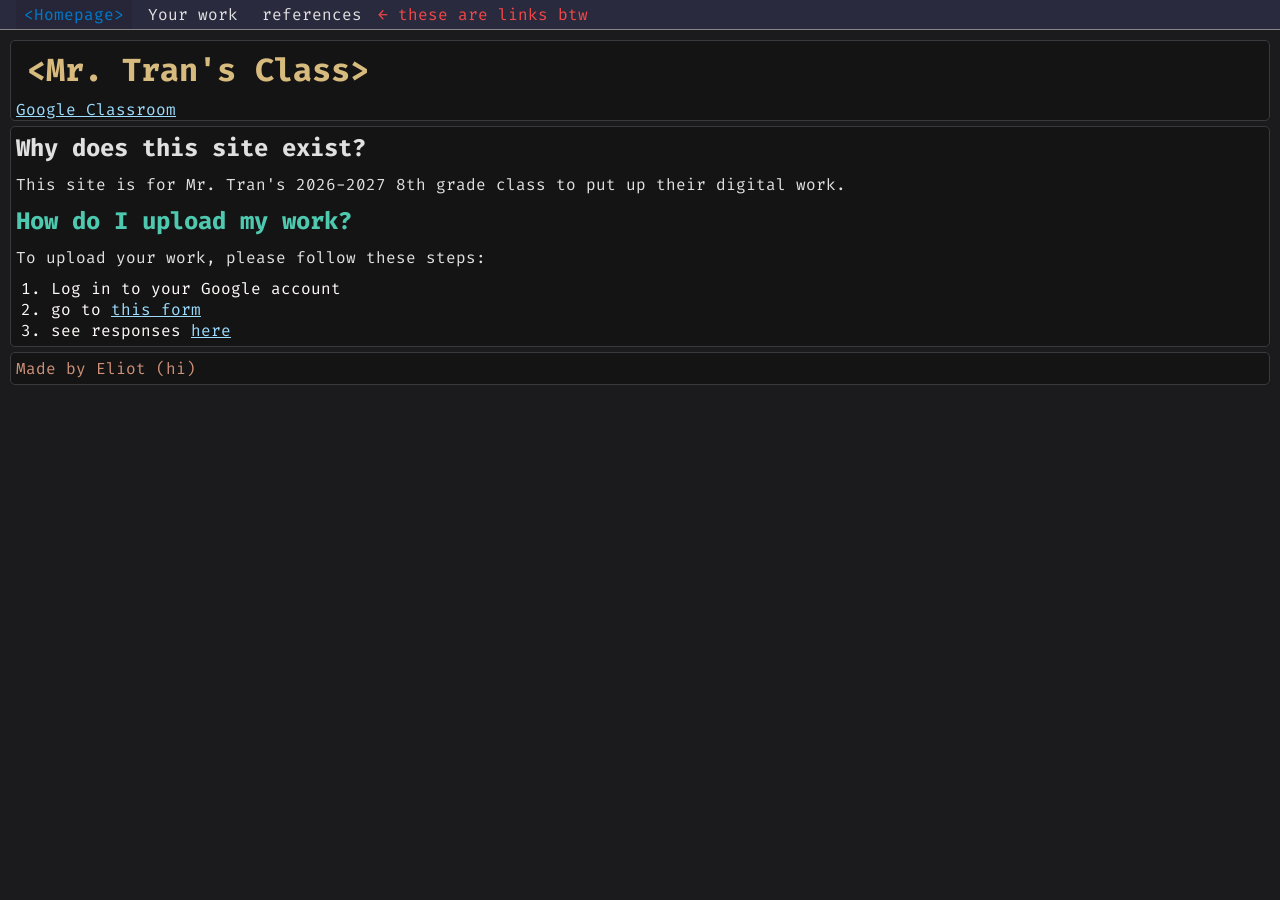
<file: index.html>
<!DOCTYPE html>

<html>
  <head>
    <title>Mr. Tran's Class</title>
    <link rel="icon" type="x/icon" href="favicon.png">

    <meta charset="UTF-8">
    <meta name="robots" content="index, nofollow, noarchive">
    <meta name="viewport" content="width=device-width, initial-scale=1.0">

    <link href="https://fonts.googleapis.com/css2?family=Fira+Code:wght@400;700&display=swap" rel="stylesheet">

    <link href="styles.css" rel="stylesheet">
  </head>

  <body>
    <nav aria-label="Main navigation">
      <ul>
        <li style="background-color: rgba(0, 0, 0, 0.1); color: #007ACC !important;"><a href="./">&lt;Homepage&gt;</a></li>
        <li><a href="work.html">Your work</a></li>
        <li><a href="references.html">references</a></li>
        <li style="color: #f44747;">&larr; these are links btw</li>
      </ul>
    </nav>

    <header>
      <h1 style="color: #d7ba7d;">&lt;Mr. Tran's Class&gt;</h1>
      <a href="https://classroom.google.com/c/ODcyMjUyNjA0MTA3" target="_blank">Google Classroom</a>
    </header>

    <main>
      <h2>Why does this site exist?</h2>
      <p>This site is for Mr. Tran's 2026-2027 8th grade class to put up their digital work.</p>
      
      <h2><span style="color: #4ec9b0;">How do I upload my work?</span></h2>
      <p>To upload your work, please follow these steps:</p>
      <ol>
        <li>Log in to your Google account</li>
        <li>go to <a href="https://forms.gle/a2dmmf9UBRBjH5hG6" target="_blank">this form</a></li>
        <li>see responses <a href="https://docs.google.com/spreadsheets/d/1WU9lUantpehjfpD9VqpzscxRiNa9sy8pElhs3OqFJ3M/edit?usp=sharing" target="_blank">here</a></li>
      </ol>
    </main>

    <footer>
      <p><span style="color: #ce9178;">Made by Eliot (hi)</span></p>
    </footer>
  </body>
</html>
</file>
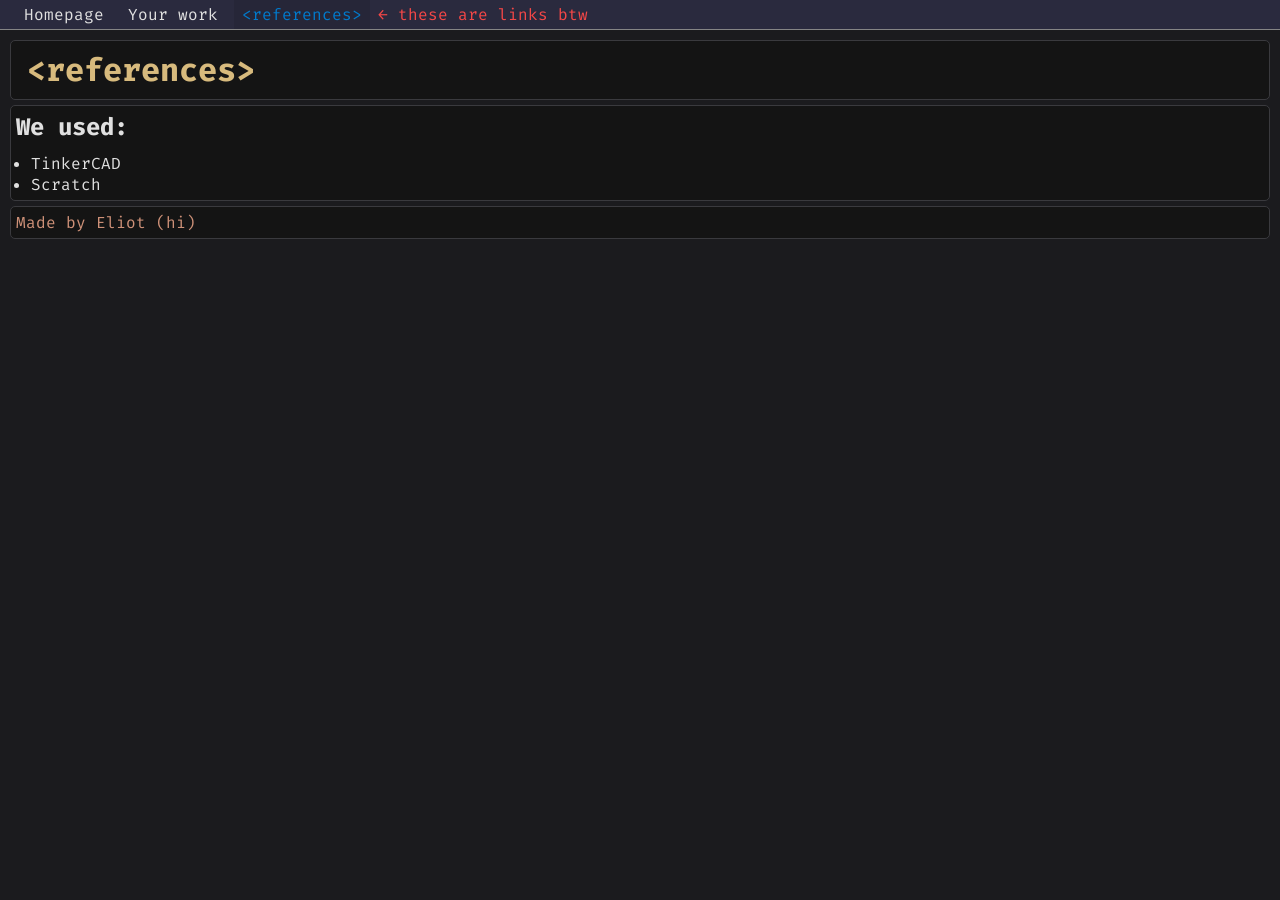
<file: references.html>
<!DOCTYPE html>

<html>
  <head>
    <title>Mr. Tran's Class | references</title>
    <link rel="icon" type="x/icon" href="favicon.png">

    <meta charset="UTF-8">
    <meta name="robots" content="noindex, follow, noarchive">
    <meta name="viewport" content="width=device-width, initial-scale=1.0">

    <link href="https://fonts.googleapis.com/css2?family=Fira+Code:wght@400;700&display=swap" rel="stylesheet">

    <link href="styles.css" rel="stylesheet">
  </head>

  <body>
    <nav aria-label="Main navigation">
      <ul>
        <li><a href="./">Homepage</a></li>
        <li><a href="work.html">Your work</a></li>
        <li style="background-color: rgba(0, 0, 0, 0.1); color: #007ACC !important;"><a href="references.html">&lt;references&gt;</a></li>
        <li style="color: #f44747;">&larr; these are links btw</li>
      </ul>
    </nav>

    <header>
      <h1 style="color: #d7ba7d;">&lt;references&gt;</h1>
    </header>

    <main>
      <h2>We used:</h2>
      <ul style="padding-left: 20px;">
        <li>TinkerCAD</li>
        <li>Scratch</li>
      </ul>
    </main>

    <footer>
      <p><span style="color: #ce9178;">Made by Eliot (hi)</span></p>
    </footer>
  </body>
</html>
</file>
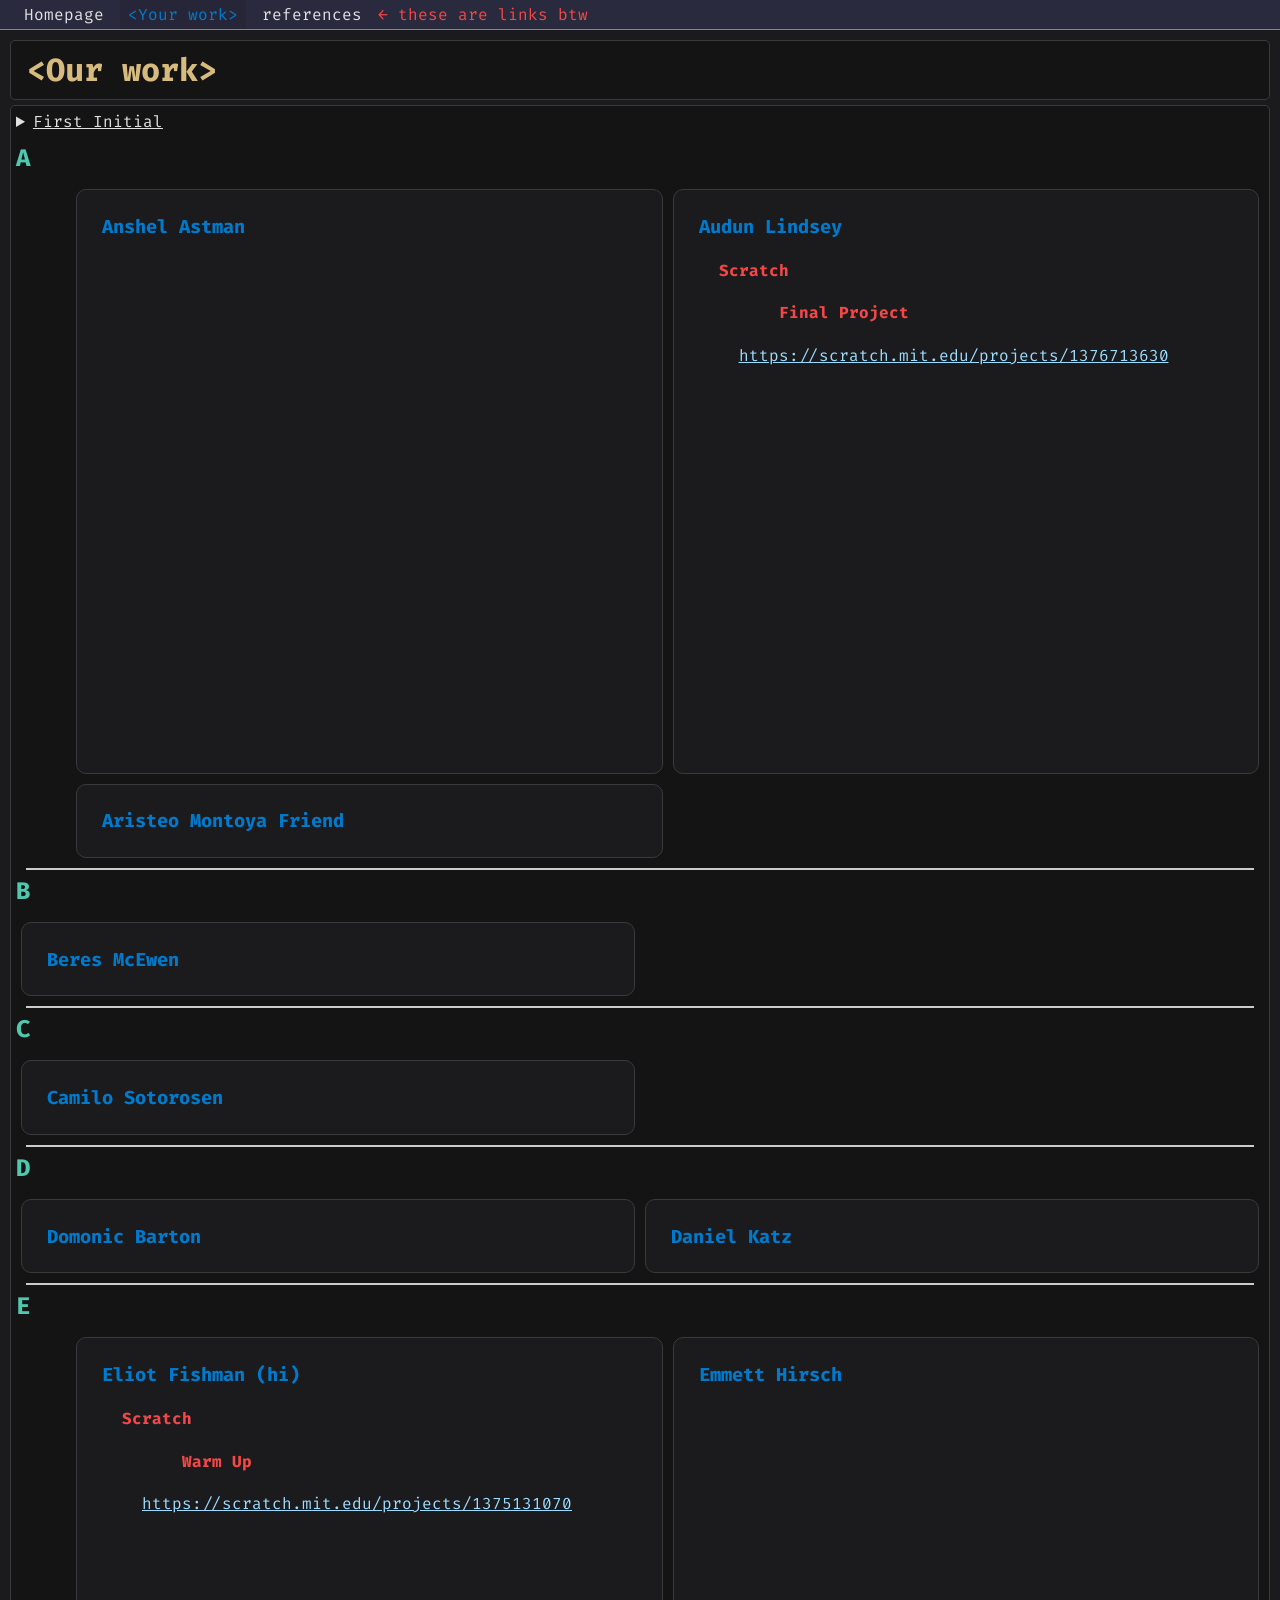
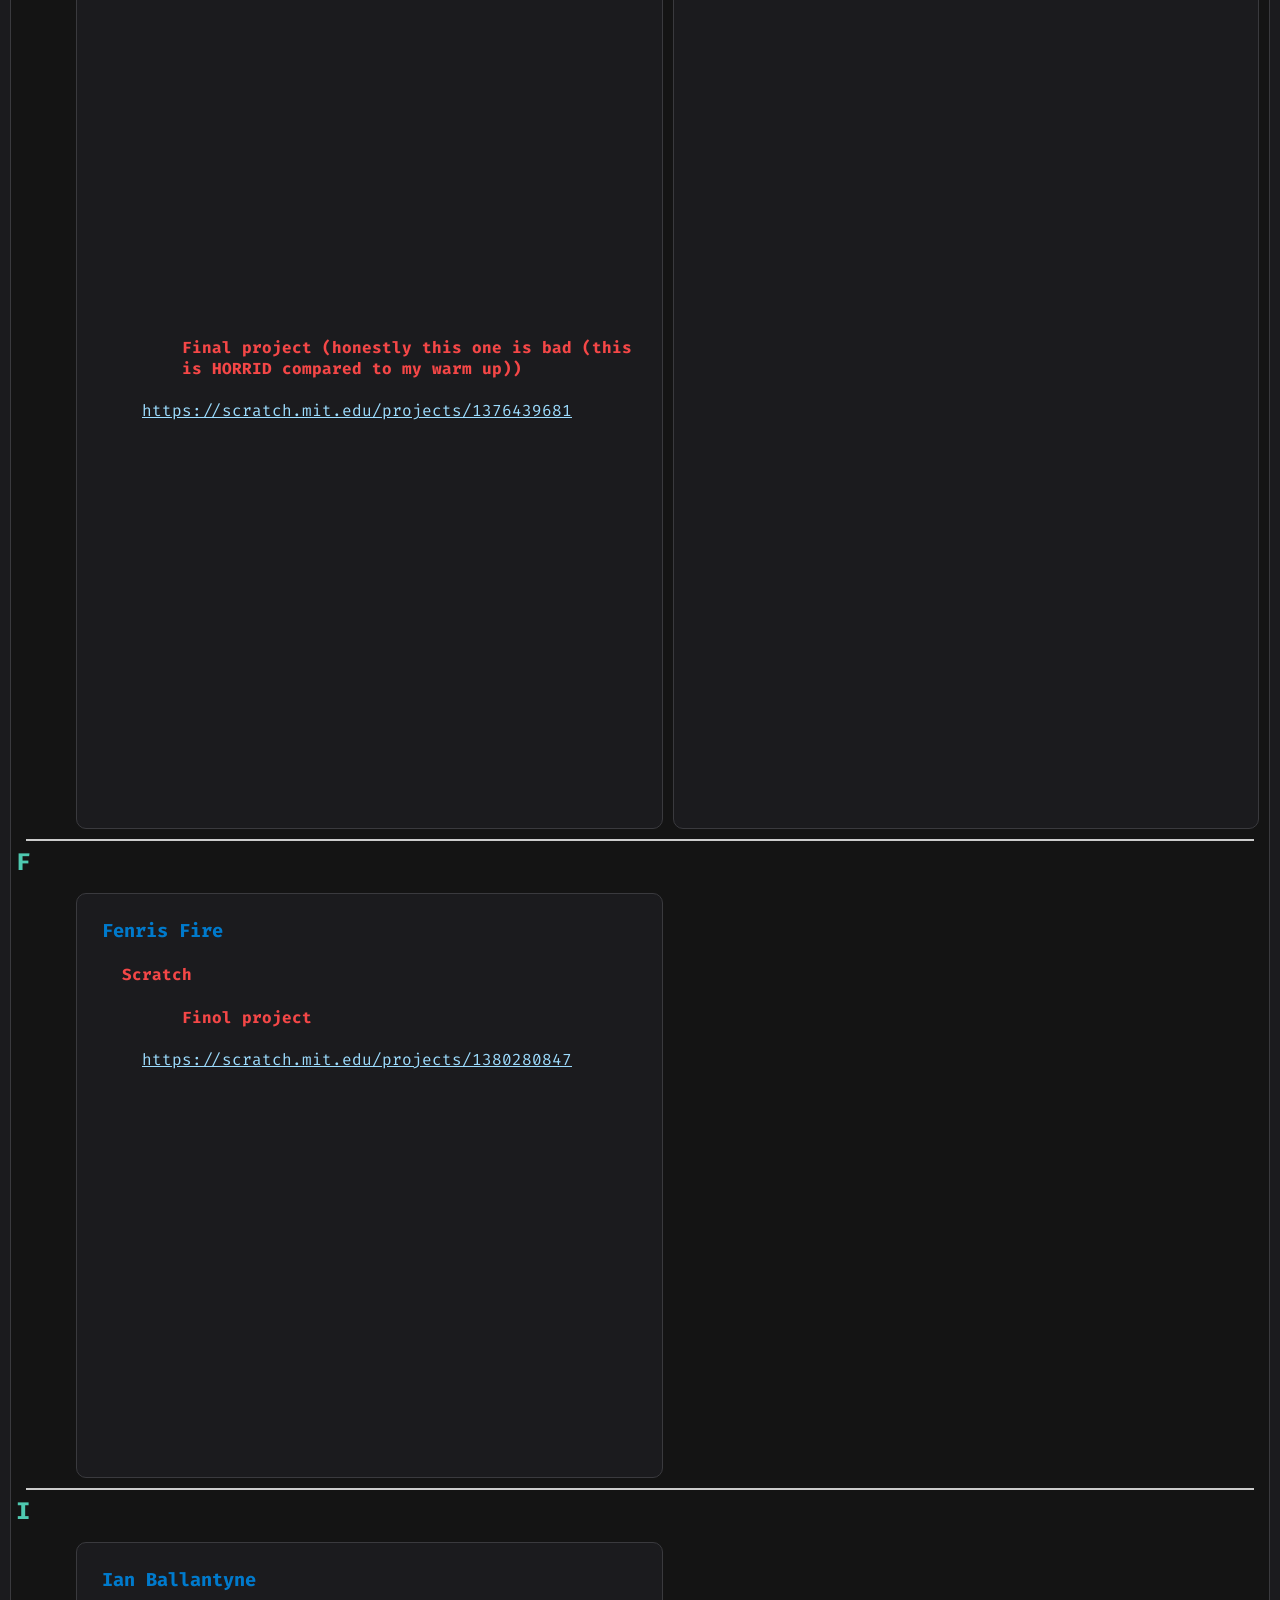
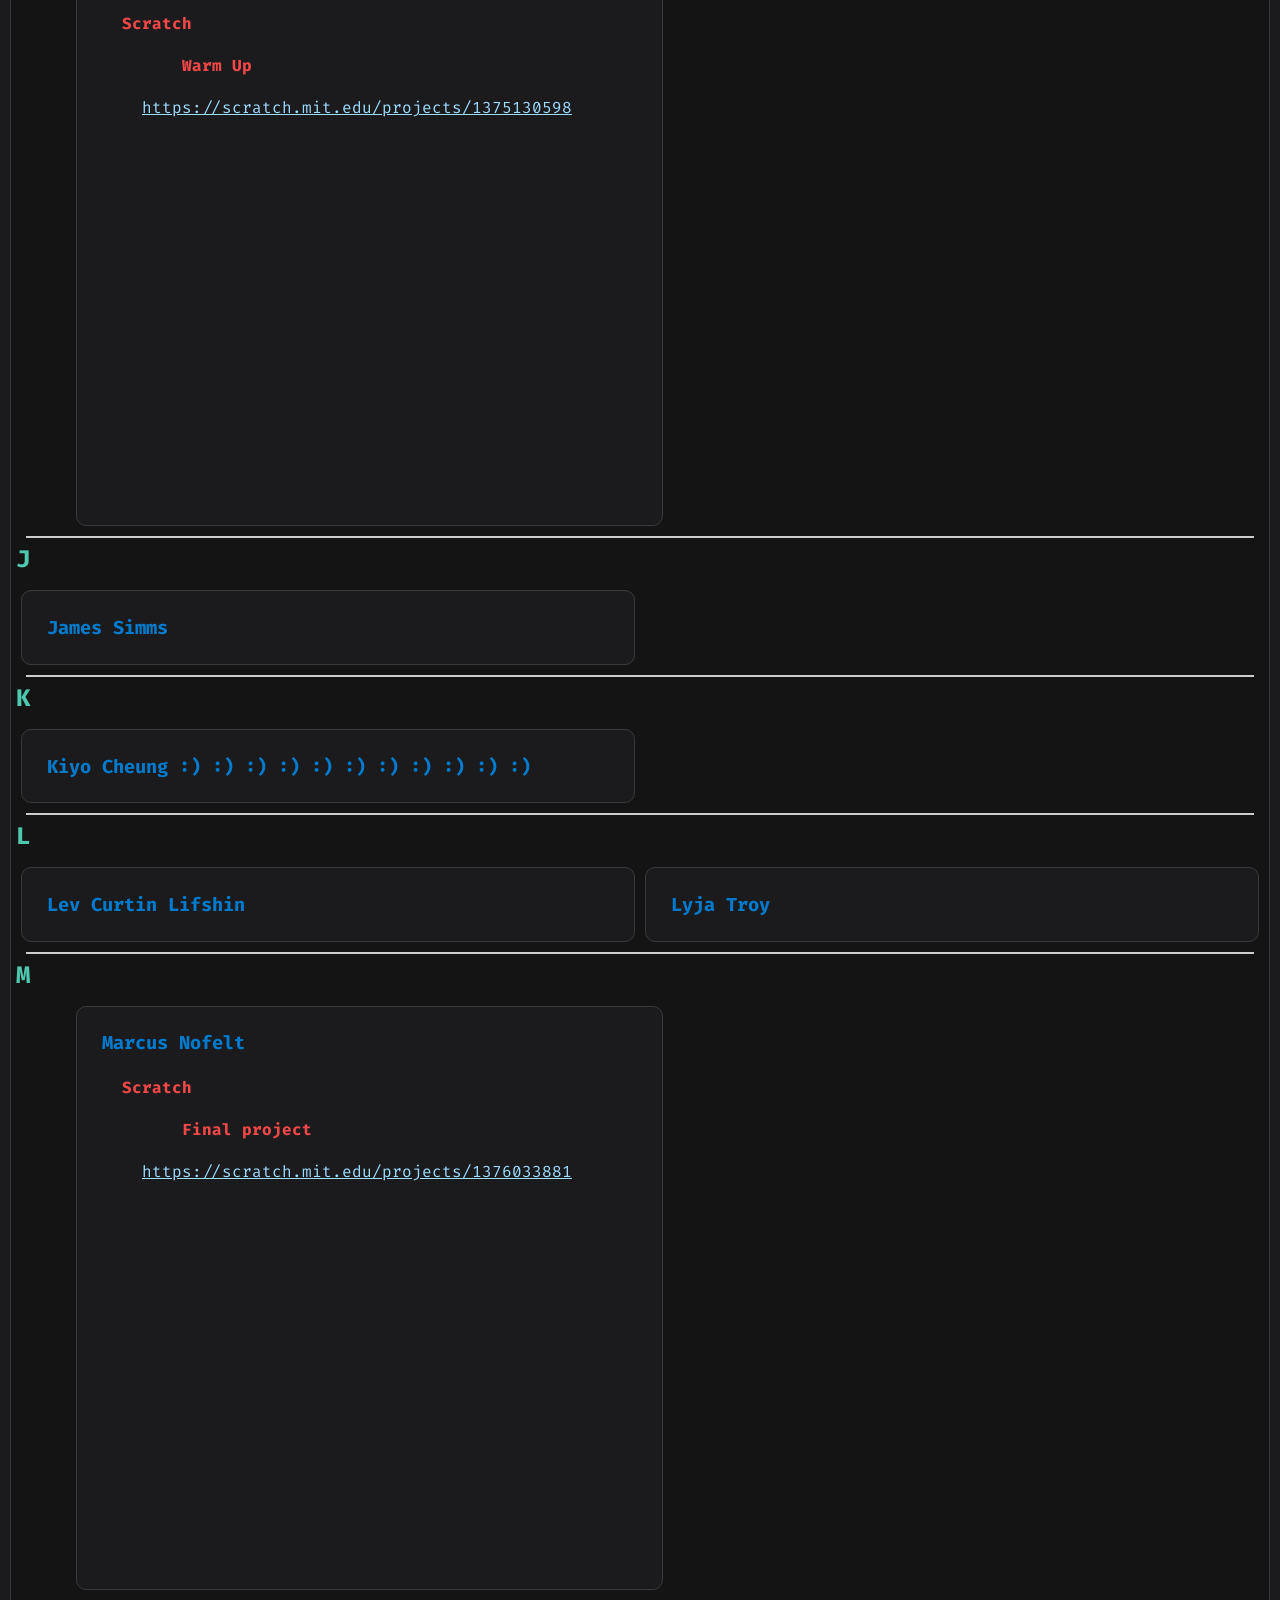
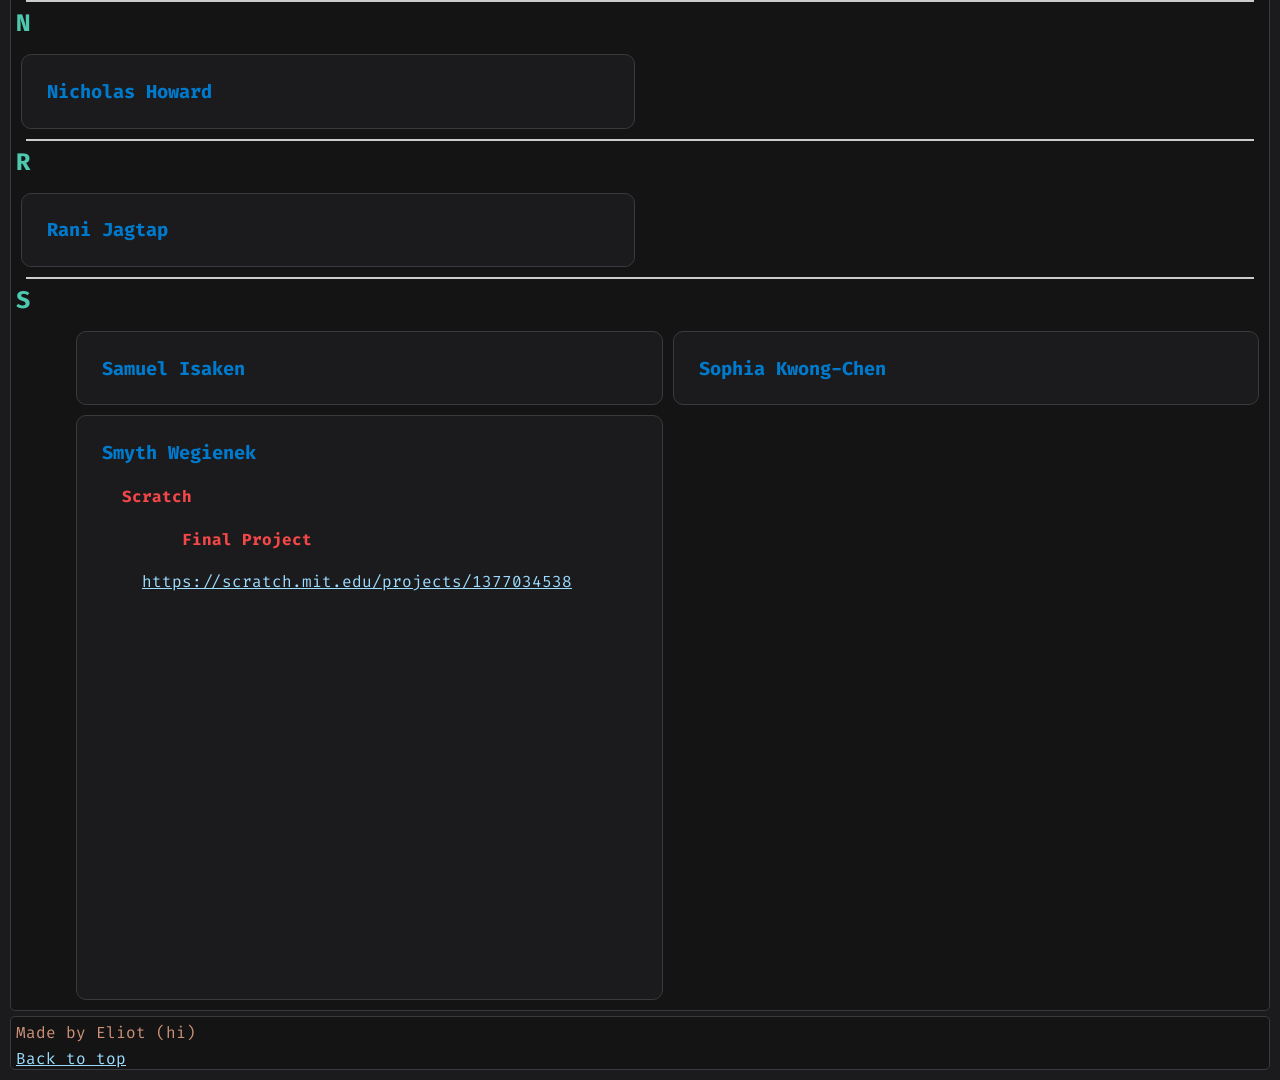
<file: work.html>
<!DOCTYPE html>

<html>
  <head>
    <title>Mr. Tran's Class | Work</title>
    <link rel="icon" type="x/icon" href="favicon.png">

    <meta charset="UTF-8">
    <meta name="robots" content="noindex, follow, noarchive">
    <meta name="viewport" content="width=device-width, initial-scale=1.0">

    <link href="https://fonts.googleapis.com/css2?family=Fira+Code:wght@400;700&display=swap" rel="stylesheet">

    <link href="styles.css" rel="stylesheet">
    <style>
      details li {
        text-decoration: none !important;
        color: #007ACC !important;
        display: inline-block;
      }
      h2 {
        color: #4ec9b0;
      }
      h3 {
        color: #007ACC;
        padding-left: 20px !important;
      }
      h4 {
        color: #d7ba7d;
        padding-left: 40px !important;
      }
      div h4 {
        color: #f44747;
      }
      div:has(h4) {
        padding-left: 60px !important;
      }
      div:has(h4) * {
        display: block;
      }
      section {
        background-color: #1b1b1e !important;
        padding: 5px !important;
        border: 1px solid #3a3a3e !important;
        border-radius: 10px !important;
        margin: 5px !important;
      }
      section:hover {
        background-color: #1b1b1e !important;
        padding: 5px !important;
        border: 1px solid #3a3a3e !important;
        border-radius: 10px !important;
        margin: 5px !important;
      }
      iframe {
        border-radius: 5px !important;
      }
      section * {
        margin-right: auto;
      }
      main > div {
        grid-template-columns: 1fr 1fr;
        display: grid;
      }
      div > section:nth-child(odd) {
        grid-column: 1 / 2;
      }
      div > section:nth-child(even) {
        grid-column: 2 / 3;
      }
    </style>
  </head>

  <body>
    <nav aria-label="Main navigation">
      <ul>
        <li><a href="./">Homepage</a></li>
        <li style="background-color: rgba(0, 0, 0, 0.1); color: #007ACC !important;"><a href="work.html">&lt;Your work&gt;</a></li>
        <li><a href="references.html">references</a></li>
        <li style="color: #f44747;">&larr; these are links btw</li>
      </ul>
    </nav>

    <header>
      <h1 id="top" style="color: #d7ba7d;">&lt;Our work&gt;</h1>
    </header>

    <main>
      <details>
        <summary style="text-decoration: underline;">First Initial</summary>
        <ul style="position: absolute; background-color: #1b1b1e; border: 1px solid #3a3a3e; border-radius: 10px; padding-right: 15px;">
          <li><a href="#eliot">Eliot's stuff</a></li>
          <li><a href="#a">A</a></li>
          <li><a href="#b">B</a></li>
          <li><a href="#c">C</a></li>
          <li><a href="#d">D</a></li>
          <li><a href="#e">E</a></li>
          <li><a href="#f">F</a></li>
          <li><a href="#i">I</a></li>
          <li><a href="#j">J</a></li>
          <li><a href="#k">K</a></li>
          <li><a href="#l">L</a></li>
          <li><a href="#m">M</a></li>
          <li><a href="#n">N</a></li>
          <li><a href="#r">R</a></li>
          <li><a href="#s">S</a></li>
        </ul>
      </details>

      <h2 id="a">A</h2>
      <div>
        <section>
          <h3>Anshel Astman</h3>
        </section>
        <section>
          <h3>Audun Lindsey</h3>
            <h4>Scratch</h4>
              <div>
                <h4>Final Project</h4>
                <a href="https://scratch.mit.edu/projects/1376713630" target="_blank">https://scratch.mit.edu/projects/1376713630</a>
                <iframe src="https://scratch.mit.edu/projects/1376713630/embed" allowtransparency="true" width="485" height="402" frameborder="0" scrolling="no" allowfullscreen></iframe>
              </div>
        </section>
        <section>
          <h3>Aristeo Montoya Friend</h3>
        </section>
      </div>
      <hr>
      <h2 id="b">B</h2>
      <div>
        <section>
          <h3>Beres McEwen</h3>
        </section>
      </div>
      <hr>
      <h2 id="c">C</h2>
      <div>
        <section>
          <h3>Camilo Sotorosen</h3>
        </section>
      </div>
      <hr>
      <h2 id="d">D</h2>
      <div>
        <section>
          <h3>Domonic Barton</h3>
        </section>
        <section>
          <h3>Daniel Katz</h3>
        </section>
      </div>
      <hr>
      <h2 id="e">E</h2>
      <div>
        <section>
          <h3 id="eliot">Eliot Fishman (hi)</h3>
            <h4>Scratch</h4>
              <div>
                <h4>Warm Up</h4>
                <a href="https://scratch.mit.edu/projects/1375131070" target="_blank">https://scratch.mit.edu/projects/1375131070</a>
                <iframe src="https://scratch.mit.edu/projects/1375131070/embed" allowtransparency="true" width="485" height="402" frameborder="0" scrolling="no" allowfullscreen></iframe>
              </div>
              <div>
                <h4>Final project (honestly this one is bad (this is HORRID compared to my warm up))</h4>
                <a href="https://scratch.mit.edu/projects/1376439681" target="_blank">https://scratch.mit.edu/projects/1376439681</a>
                <iframe src="https://scratch.mit.edu/projects/1376439681/embed" allowtransparency="true" width="485" height="402" frameborder="0" scrolling="no" allowfullscreen></iframe>
              </div>
        </section>
        <section>
          <h3>Emmett Hirsch</h3>
        </section>
      </div>
      <hr>
      <h2 id="f">F</h2>
      <div>
        <section>
          <h3>Fenris Fire</h3>
            <h4>Scratch</h4>
              <div>
                <h4>Finol project</h4>
                <a href="https://scratch.mit.edu/projects/1380280847" target="_blank">https://scratch.mit.edu/projects/1380280847</a>
                <iframe src="https://scratch.mit.edu/projects/1380280847/embed" allowtransparency="true" width="485" height="402" frameborder="0" scrolling="no" allowfullscreen></iframe>
              </div>
        </section>
      </div>
      <hr>
      <h2 id="i">I</h2>
      <div>
        <section>
          <h3>Ian Ballantyne</h3>
            <h4>Scratch</h4>
              <div>
                <h4>Warm Up</h4>
                <a href="https://scratch.mit.edu/projects/1375130598" target="_blank">https://scratch.mit.edu/projects/1375130598</a>
                <iframe src="https://scratch.mit.edu/projects/1375130598/embed" allowtransparency="true" width="485" height="402" frameborder="0" scrolling="no" allowfullscreen></iframe>
              </div>
        </section>
      </div>
      <hr>
      <h2 id="j">J</h2>
      <div>
        <section>
          <h3>James Simms</h3>
        </section>
      </div>
      <hr>
      <h2 id="k">K</h2>
      <div>
        <section>
          <h3>Kiyo Cheung :) :) :) :) :) :) :) :) :) :) :)</h3>
        </section>
      </div>
      <hr>
      <h2 id="l">L</h2>
      <div>
        <section>
          <h3>Lev Curtin Lifshin</h3>
        </section>
        <section>
          <h3>Lyja Troy</h3>
        </section>
      </div>
      <hr>
      <h2 id="m">M</h2>
      <div>
        <section>
          <h3>Marcus Nofelt</h3>
            <h4>Scratch</h4>
              <div>
                <h4>Final project</h4>
                <a href="https://scratch.mit.edu/projects/1376033881" target="_blank">https://scratch.mit.edu/projects/1376033881</a>
                <iframe src="https://scratch.mit.edu/projects/1376033881/embed" allowtransparency="true" width="485" height="402" frameborder="0" scrolling="no" allowfullscreen></iframe>
              </div>
        </section>
      </div>
      <hr>
      <h2 id="n">N</h2>
      <div>
        <section>
          <h3>Nicholas Howard</h3>
        </section>
      </div>
      <hr>
      <h2 id="r">R</h2>
      <div>
        <section>
          <h3>Rani Jagtap</h3>
        </section>
      </div>
      <hr>
      <h2 id="s">S</h2>
      <div>
        <section>
          <h3>Samuel Isaken</h3>
        </section>
        <section>
          <h3>Sophia Kwong-Chen</h3>
        </section>
        <section>
          <h3>Smyth Wegienek</h3>
            <h4>Scratch</h4>
              <div>
                <h4>Final Project</h4>
                <a href="https://scratch.mit.edu/projects/1377034538" target="_blank">https://scratch.mit.edu/projects/1377034538</a>
                <iframe src="https://scratch.mit.edu/projects/1377034538/embed" allowtransparency="true" width="485" height="402" frameborder="0" scrolling="no" allowfullscreen></iframe>
              </div>
        </section>
      </div>
    </main>

    <footer>
      <p><span style="color: #ce9178;">Made by Eliot (hi)</span></p>
      <a href="#top">Back to top</a>
    </footer>
  </body>
</html>
</file>
<file: styles.css>
*:not(nav) a { color: #9cdcfe;
      }

      body { 
        margin: 0; 
        font-family: 'Fira Code', ui-monospace, SFMono-Regular, Menlo, Monaco, monospace;
        background-color: #1b1b1e;
        color: #e0e0e0;
        padding: 5px;
        -webkit-user-select: none; /* Safari and iOS */
        -moz-user-select: none;    /* Firefox (older versions) */
        -ms-user-select: none;     /* Internet Explorer/Edge */
        user-select: none;         /* Standard syntax for modern browsers */
        min-width: 400px;
      }

      @media screen and (max-width: 768px) {
        nav li:nth-child(4) {
          display: none;
        }
      }

      ol {
        padding-left: 40px !important;
        color: snow;
      }

      body > * {
        background-color: #141414;
        border: 1px solid #3a3a3e;
        -webkit-user-select: none; /* Safari and iOS */
        -moz-user-select: none;    /* Firefox (older versions) */
        -ms-user-select: none;     /* Internet Explorer/Edge */
        user-select: none;         /* Standard syntax for modern browsers */
      }

      body > *:not(nav) {
        margin: 5px;
        padding: 0;
        border-radius: 5px;
      }

      body > *:not(nav) > * {
        margin: 0;
        padding: 5px;
      }

      body > *:not(nav) > *:hover {
        background-color: #264f78;
      }

      nav {
        position: fixed;
        top: 0;
        left: 0;
        right: 0;
        border: none;
        border-bottom: 1px solid #858585;
        z-index: 1000;
        background-color: #2a2a3e;
      }
      nav a {
        color: #e0e0e0;
      }

      header {
        margin-top: 35px !important;
      }

      header h1 { margin: 0; padding: 0.5rem 1rem; }

      nav ul { margin: 0; padding: 0 1rem; list-style: none; display: flex; gap: 0.5rem; align-items: center; }
      nav a { color: inherit; text-decoration: none; padding: 0.25rem 0.5rem; display: block; }
      
      hr {
        height: 2px !important;
        margin-left: 15px !important;
        margin-right: 15px !important;
        padding: 0 !important;
        border: 0 !important;
        background-color: #ccc;
      }
</file>
